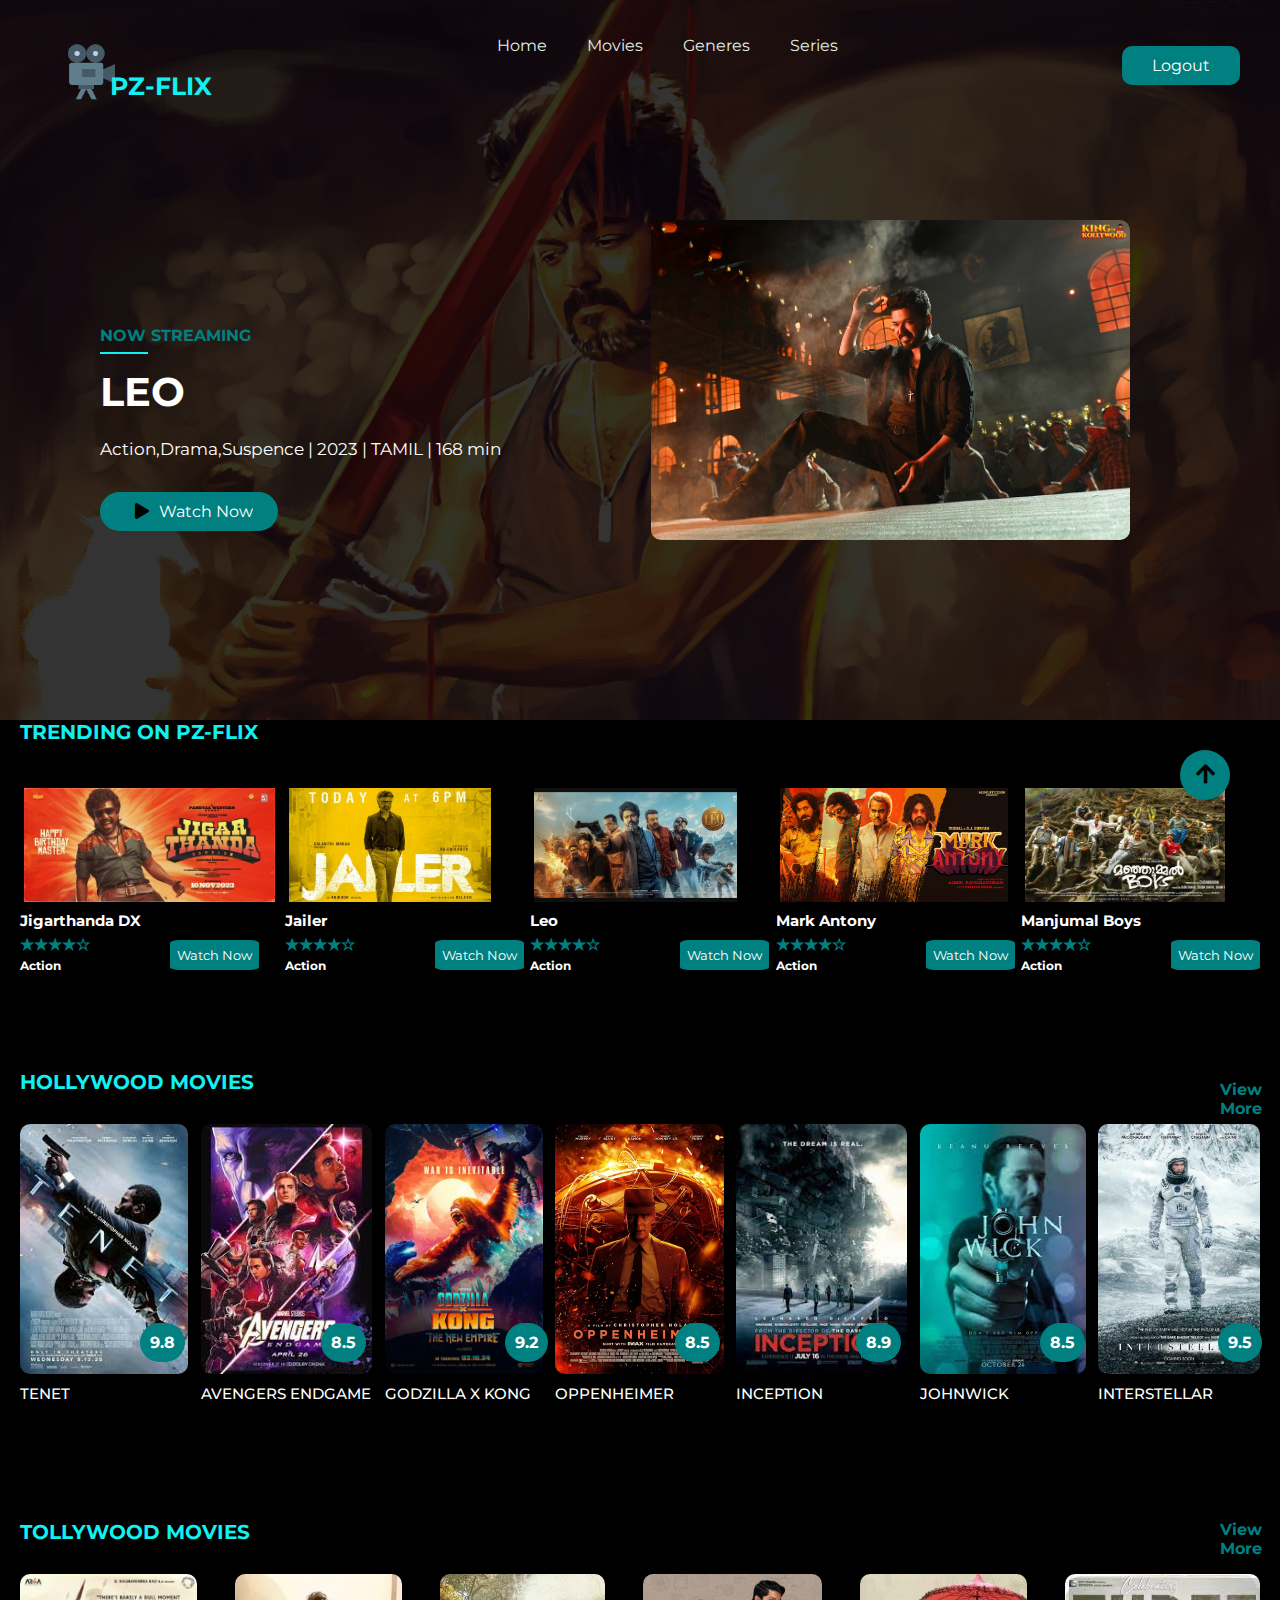
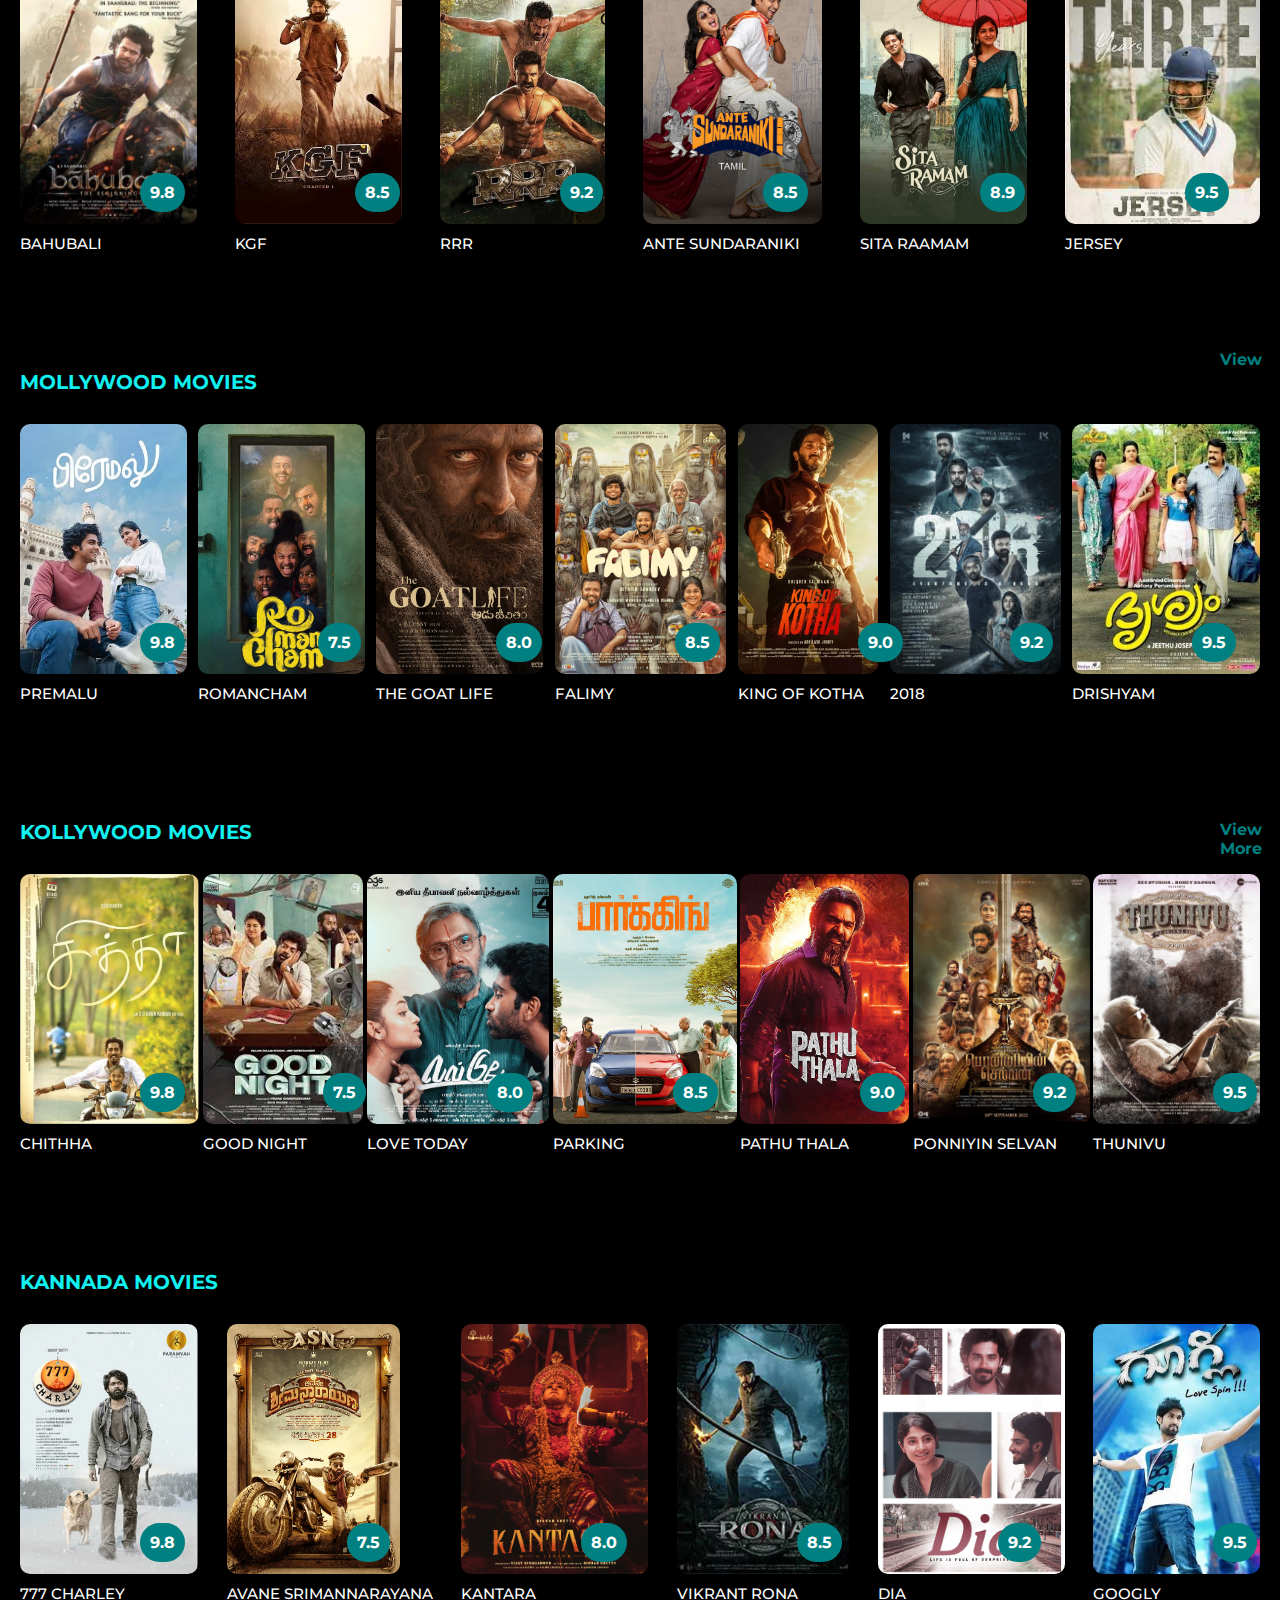
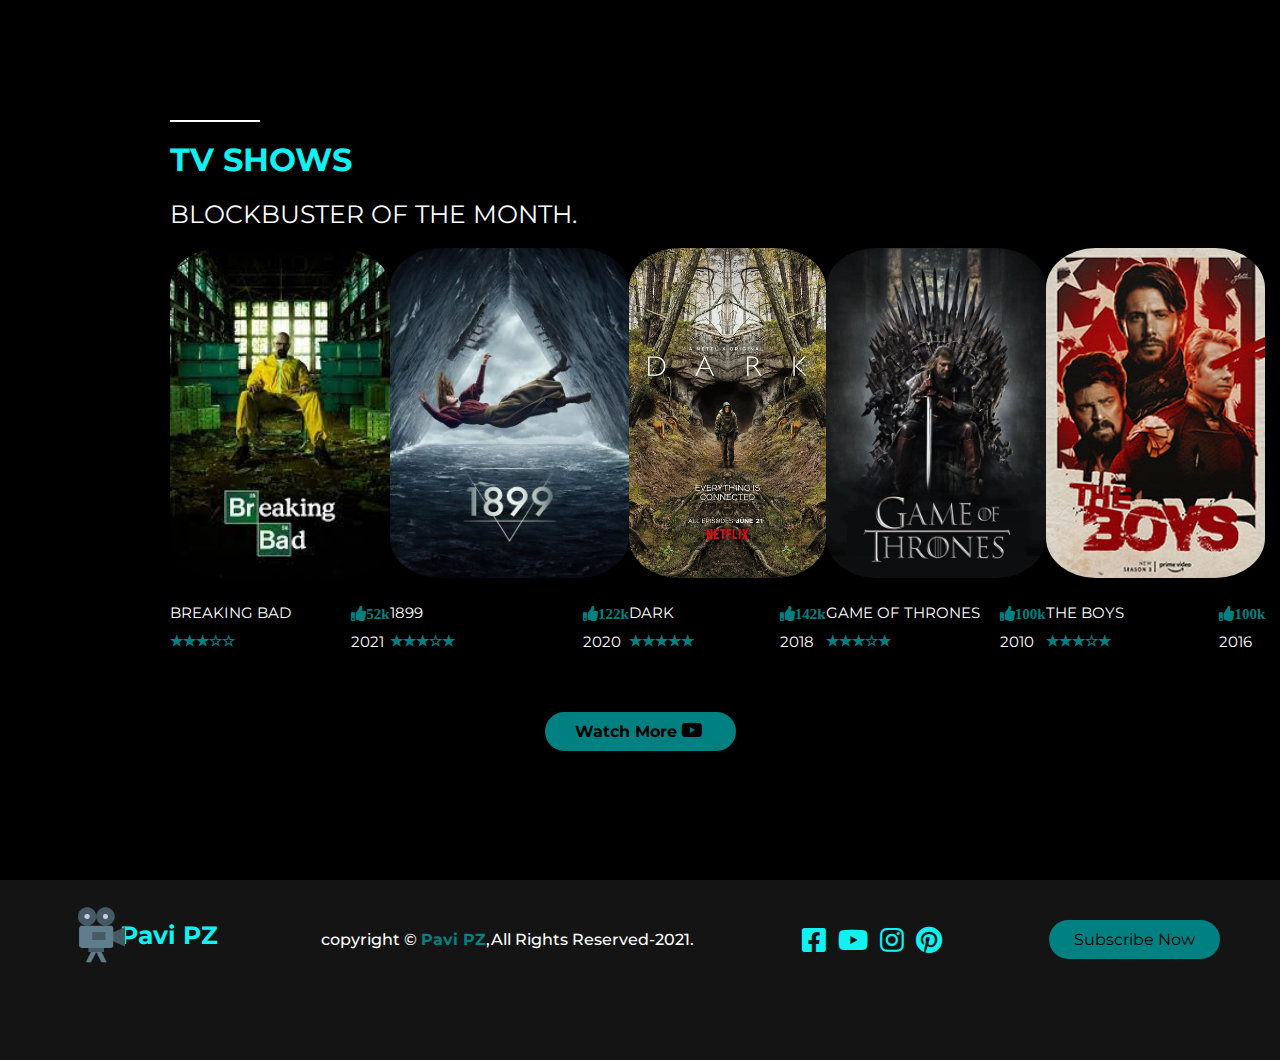
<file: index.html>
<!DOCTYPE html>
<html lang="en">
<head>
    <meta charset="UTF-8">
    <meta http-equiv="X-UA-Compatible" content="IE=edge">
    <meta name="viewport" content="width=device-width, initial-scale=1.0">
    <link rel="stylesheet" href="main.css">
    <link rel="stylesheet" href="https://cdnjs.cloudflare.com/ajax/libs/font-awesome/5.15.3/css/all.min.css">
    <link rel="icon" href="images/logo/e.png">
    <title>PZ-FLIX</title>
</head>
<body>
    <!--Header section-->
    <header>


    <div class="logo">
        <img src="images/logo/e.png" alt="">
        <h3>PZ-FLIX</h3>
    </div>
    <div class="nav" id="small_menu">
        <button class="hamburger" id="hamburger">
            <i class="fas fa-bars"></i>
        </button>
        <ul>
            <li><a href="">Home</a></li>
            <li><a href="#hollywood">Movies</a></li>
            <li><a href="#tollywood">Generes</a></li>
            <li><a href="#youtube">Series</a></li>
        </ul>
    </div>
    <div class="user">
        
        <a href="index.html">Logout</a>
     
    </div>  
  
    
</header>
<!----------------->

<!--Hero section-->
<section>
    <div class="heropage">
        <div class="inside-heropage">
            <span>NOW STREAMING</span>
            <div class="line1">

            </div>
            <h1>LEO</h1>
            <p>Action,Drama,Suspence | 2023 | TAMIL | 168 min</p>
            <div class="btn1">
            <a href="leo/leohtml.html" target ="_blank"
            ><i class="fas fa-play"></i>Watch Now</a>
            
            </div>
        </div>
    </div>
    <div class="poster">
        <img src="images/hero page/3.jpg" alt="">
    </div>
</section>


        <!------Lates movies---->
        <div class="latest-movies">
            <h1>TRENDING ON PZ-FLIX</h1>
            <div class="latest-container">
                <div class="latest-inside">
                    <img src="images/trending/doublex.jpg" alt="">
                    <div class="heading1">
                        <h4>Jigarthanda DX</h4>
                        <p><span>&#9733;&#9733;&#9733;&#9733;&#9734; </span></p>
                        <h6>Action</h6>
                    </div>
                   <div class="btn2">
                       <a href="assets/douublex/doublex.html">Watch Now</a>
                   </div>
                </div>
                <div class="latest-inside">
                    <img src="images/trending/jailer.jpeg" alt="">
                    <div class="heading1">
                        <h4>Jailer</h4>
                        <p><span>&#9733;&#9733;&#9733;&#9733;&#9734; </span></p>
                        <h6>Action</h6>
                    </div>
                   <div class="btn2">
                       <a href="assets/jailer/jailer.html">Watch Now</a>
                   </div>
                </div>
                <div class="latest-inside">
                    <img src="images/trending/leo.jpeg" alt="">
                    <div class="heading1">
                        <h4>Leo</h4>
                        <p><span>&#9733;&#9733;&#9733;&#9733;&#9734; </span></p>
                        <h6>Action</h6>
                    </div>
                   <div class="btn2">
                       <a href="leo/leohtml.html">Watch Now</a>
                   </div>
                </div>
                <div class="latest-inside">
                    <img src="images/trending/markantony.png" alt="">
                    <div class="heading1">
                        <h4>Mark Antony</h4>
                        <p><span>&#9733;&#9733;&#9733;&#9733;&#9734; </span></p>
                        <h6>Action</h6>
                    </div>
                   <div class="btn2">
                       <a href="assets/markantony/mark.html">Watch Now</a>
                   </div>
                </div>

                <div class="latest-inside">
                    <img src="images/trending/boys.jpg" alt="">
                    <div class="heading1">
                        <h4>Manjumal Boys</h4>
                        <p><span>&#9733;&#9733;&#9733;&#9733;&#9734; </span></p>
                        <h6>Action</h6>
                    </div>
                   <div class="btn2">
                       <a href="assets/boys/MANJUMMELBOYS.html">Watch Now</a>
                   </div>
                </div>
            </div>
        </div>
     
        <!---Hollywood Movies-->
        <section>
         
        
        
        
        
        <div class="hollywood-movies" id="hollywood">
           
           
           
            <h1>HOLLYWOOD MOVIES</h1>
            <div class="hollywood-container">
                <div class="hollywood-inside">
                   
                   
                   
                   
                    <img src="images/hollywood/tenet.jpeg" alt="">
                   
                    <h3>TENET</h3>
                    <div class="imdb">
                        <p>9.8</p>
                      
                    </div>
                </div>
                <div class="hollywood-inside">
                    <a href="assets/AVENGERS/AVENGERS.html">
                        <img src="images/hollywood/avengers.jpeg" alt="">
                    </a>
                    <h3>AVENGERS ENDGAME</h3>
                    <div class="imdb">
                        <p>8.5</p>
                    </div>
                </div>
                
                <div class="hollywood-inside">
                    <a href="assets/GODZILLA/GODZILLA.html">
                    <img src="images/hollywood/godkong.jpg" alt=""></a>
                    <h3>GODZILLA X KONG</h3>
                    <div class="imdb">
                        <p>9.2</p>
                    </div>
                </div>
                <div class="hollywood-inside">
                    <a href="assets/OPPENHEIMER/OPPENHEIMER.html">

                    <img src="images/hollywood/oppenhimer.jpg" alt=""></a>
                    <h3>OPPENHEIMER</h3>
                    <div class="imdb">
                        <p>8.5</p>
                    </div>
                </div>
                <div class="hollywood-inside">
                    <img src="images/hollywood/inception.jpeg" alt="">
                    <h3>INCEPTION</h3>
                    <div class="imdb">
                        <p>8.9</p>
                    </div>
                </div>
                <div class="hollywood-inside">
                    <img src="images/hollywood/johnwick.jpeg" alt="">
                    <h3>JOHNWICK</h3>
                    <div class="imdb">
                        <p>8.5</p>
                    </div>
                </div>
                <div class="hollywood-inside">
                    <img src="images/hollywood/interstr.jpeg" alt="">
                    <h3>INTERSTELLAR</h3>
                    <div class="imdb">
                        <p>9.5</p>
                    </div>
                </div>
            </div>
        </div>
        <div class="more1">
            <a href=""></a>
        </div>
    </section>
    <!------------->

            <!---tollywood Movies-->
            <section>
                <div class="tollywood-movies" id="tollywood">
                    <h1>TOLLYWOOD MOVIES</h1>
                    <div class="tollywood-container">
                        <div class="tollywood-inside">
                            <img src="images/telug movies/bahubali.png" alt="">
                            <h3>BAHUBALI</h3>
                            <div class="imdb">
                                <p>9.8</p>
                            </div>
                        </div>
                        <div class="tollywood-inside">
                            <a href="assets/KGF/KGF.html">
                            <img src="images/telug movies/kgf.jpeg" alt="">
                            </a>
                            <h3>KGF</h3>
                            <div class="imdb">
                                <p>8.5</p>
                            </div>
                        </div>
                        <div class="tollywood-inside">
                            <a href="assets/RRR/RRR.html">
                            <img src="images/telug movies/rrr.jpeg" alt=""></a>
                            <h3>RRR</h3>
                            <div class="imdb">
                                <p>9.2</p>
                            </div>
                        </div>
                        <div class="tollywood-inside">
                            <img src="images/telug movies/antesun.jpg" alt="">
                            <h3>ANTE SUNDARANIKI</h3>
                            <div class="imdb">
                                <p>8.5</p>
                            </div>
                        </div>
                        <div class="tollywood-inside">
                            <img src="images/telug movies/sitaram.jpg" alt="">
                            <h3>SITA RAAMAM</h3>
                            <div class="imdb">
                                <p>8.9</p>
                            </div>
                        </div>
                        <div class="tollywood-inside">
                            <img src="images/telug movies/jersey.jpeg" alt="">
                            <h3>JERSEY</h3>
                            <div class="imdb">
                                <p>9.5</p>
                            </div>
                        </div>
                    </div>
                </div>
               <div class="more2">
                   <a href="">View More</a>
               </div>
            </section>
            <!------------->


              <!---collywood Movies-->
  <section>
    <div class="collywood-movies">
        <h1>MOLLYWOOD MOVIES</h1>
        <div class="collywood-container">
            <div class="collywood-inside">
                <a href="assets/PREMALU/PREMALU.html">

                <img src="images/malayalam/premalu.jpeg" alt=""></a>
                <h3>PREMALU</h3>
                <div class="imdb">
                    <p>9.8</p>
                </div>
            </div>
            <div class="collywood-inside">
                <img src="images/malayalam/roman.jpg" alt="">
                <h3>ROMANCHAM</h3> 
                <div class="imdb">
                    <p>7.5</p>
                </div>
            </div>
            <div class="collywood-inside">
                <a href="assets/goatlife/GOATLIFE.html">
                <img src="images/malayalam/GOATLIFE.jpg" alt=""></a>
                <h3>THE GOAT LIFE</h3>
                <div class="imdb">
                    <p>8.0</p>
                </div>
            </div>
            <div class="collywood-inside">
                <img src="images/malayalam/falimy.jpg" alt="">
                <h3>FALIMY</h3>
                <div class="imdb">
                    <p>8.5</p>
                </div>
            </div>
            <div class="collywood-inside">
                <a href="assets/KOK/KOK.html">

                <img src="images/malayalam/kok.jpeg" alt=""></a>
                <h3>KING OF KOTHA</h3>
                <div class="imdb">
                    <p>9.0</p>
                </div>
            </div>
            <div class="collywood-inside">
                <img src="images/malayalam/2018.jpg" alt="">
                <h3>2018</h3>
                <div class="imdb">
                    <p>9.2</p>
                </div>
            </div>
            <div class="collywood-inside">
                <img src="images/malayalam/drishyam.jpg" alt="">
                <h3>DRISHYAM</h3>
                <div class="imdb">
                    <p>9.5</p>
                </div>
            </div>
        </div>
    </div>
    <div class="more3">
        <a href="">View More</a>
    </div>
        </section>
<!------------->

              <!---iollywood Movies-->
              <section>
                <div class="iollywood-movies">
                    <h1>KOLLYWOOD MOVIES</h1>
                    <div class="iollywood-container">
                        <div class="iollywood-inside">
                            <img src="images/tamil/chithha.jpg" alt="">
                            <h3>CHITHHA</h3>
                            <div class="imdb">
                                <p>9.8</p>
                            </div>
                        </div>
                        <div class="iollywood-inside">
                            <a href="assets/GOODNIGHT/GOODNIGHT.html">

                            <img src="images/tamil/goodnight.jpeg" alt=""></a>
                            <h3>GOOD NIGHT</h3> 
                            <div class="imdb">
                                <p>7.5</p>
                            </div>
                        </div>
                        <div class="iollywood-inside">
                            <a href="assets/LOVETODAY/LOVETODAY.html">

                            <img src="images/tamil/lovetoday.jpg" alt=""></a>
                            <h3>LOVE TODAY</h3>
                            <div class="imdb">
                                <p>8.0</p>
                            </div>
                        </div>
                        <div class="iollywood-inside">
                            <a href="assets/PARKING/PARKING.html">

                            <img src="images/tamil/parking.jpg" alt=""></a>
                            <h3>PARKING</h3>
                            <div class="imdb">
                                <p>8.5</p>
                            </div>
                        </div>
                        <div class="iollywood-inside">
                            <img src="images/tamil/pathuthala.jpg" alt="">
                            <h3>PATHU THALA</h3>
                            <div class="imdb">
                                <p>9.0</p>
                            </div>
                        </div>
                        <div class="iollywood-inside">
                            <img src="images/tamil/ps1.jpg" alt="">
                            <h3>PONNIYIN SELVAN</h3>
                            <div class="imdb">
                                <p>9.2</p>
                            </div>
                        </div>
                        <div class="iollywood-inside">
                            <img src="images/tamil/thunivu.jpg" alt="">
                            <h3>THUNIVU</h3>
                            <div class="imdb">
                                <p>9.5</p>
                            </div>
                        </div>
                    </div>
                </div>
                <div class="more4">
                    <a href="">View More</a>
                </div>
                    </section>
            <!------------->



   <!---sollywood Movies-->
   <section>
    <div class="sollywood-movies">
        <h1>KANNADA MOVIES</h1>
        <div class="sollywood-container">
            <div class="sollywood-inside">
                <img src="images/kannada/777charlay.jpg" alt="">
                <h3>777 CHARLEY</h3>
                <div class="imdb">
                    <p>9.8</p>
                </div>
            </div>
            <div class="sollywood-inside">
                <img src="images/kannada/asn.jpg" alt="">
                <h3>AVANE SRIMANNARAYANA</h3> 
                <div class="imdb">
                    <p>7.5</p>
                </div>
            </div>
            <div class="sollywood-inside">
                <a href="assets/KANTARA/KANTARA.html">
                <img src="images/kannada/kantara.jpg" alt=""></a>
                <h3>KANTARA</h3>
                <div class="imdb">
                    <p>8.0</p>
                </div>
            </div>
            <div class="sollywood-inside">
                <img src="images/kannada/vr.jpg" alt="">
                <h3>VIKRANT RONA</h3>
                <div class="imdb">
                    <p>8.5</p>
                </div>
            </div>
            <div class="sollywood-inside">
                <img src="images/kannada/dia.jpg" alt="">
                <h3>DIA</h3>
                <div class="imdb">
                    <p>9.2</p>
                </div>
            </div>
            <div class="sollywood-inside">
                <img src="images/kannada/a.jpg" alt="">
                <h3>GOOGLY</h3>
                <div class="imdb">
                    <p>9.5</p>
                </div>
            </div>
        </div>
    </div>
    <div class="more5">
        <a href="">View More</a>
    </div>
        </section>
<!------------->
        
<section class="akira" id="youtube">
    <div class="line">
    </div>
    <div class="yt-movies">
        <h1>TV SHOWS</h1>
        <p>BLOCKBUSTER OF THE MONTH.</p>
        <div class="yt-container">
            <div class="inside-yt">
                <a href="assets/BREAKINGBAD/BAD.html">
                <img src="images/yt/brba.jpeg" alt=""></a>
                <div class="heading2">
                    <p>BREAKING BAD</p>
                    <p><span>&#9733;&#9733;&#9733;&#9734;&#9734;</span>
                        <div class="like">
                            <span><i class="fas fa-thumbs-up">52k</i></span>
                            <p>2021</p>
                          
                        </div>
                    <p></p>
                </div>
            </div>
            <div class="inside-yt">
                <a href="assets/1899/1899.html">
                <img src="images/yt/1899.jpg" alt=""></a>
                <div class="heading2">
                    <p>1899</p>
                    <p><span>&#9733;&#9733;&#9733;&#9734;&#9733;</span>
                        <div class="like">
                         <span><i class="fas fa-thumbs-up">122k</i></span>
                            <p>2020</p>
                           
                        </div>
                    <p></p>
                </div>
            </div>
            <div class="inside-yt">
                <a href="assets/DARK/DARK.html">

                <img src="images/yt/DARK.jpg" alt=""></a>
                <div class="heading2">
                    <p>DARK</p>
                    <p><span>&#9733;&#9733;&#9733;&#9733;&#9733;</span>
                        <div class="like">
                            <span><i class="fas fa-thumbs-up">142k</i></span>
                            <p>2018</p>
                        </div>
                    <p></p>
                </div>
            </div>
            <div class="inside-yt">
                <a href="assets/got/got.html">

                <img src="images/yt/got.jpg" alt=""></a>
                <div class="heading2">
                    <p>GAME OF THRONES</p>
                    <p><span>&#9733;&#9733;&#9733;&#9734;&#9733;</span>
                        <div class="like">
                            <span><i class="fas fa-thumbs-up">100k</i></span>
                            <p>2010</p>
                        </div>
                </div>
            </div>
            <div class="inside-yt">
                <img src="images/yt/THEBOYS.jpg" alt="">
                <div class="heading2">
                    <p>THE BOYS</p>
                    <p><span>&#9733;&#9733;&#9733;&#9734;&#9733;</span>
                        <div class="like">
                            <span><i class="fas fa-thumbs-up">100k</i></span>
                            <p>2016</p>
                        </div>
                </div>
            </div>
        </div>
    </div>
</section>
<div class="youtubebtn">
    <a href="">Watch More<i class="fab fa-youtube"></i></a>
</div>


<!---Footer-->
    <div class="footer">
        <div class="inside-footer">
            <div class="footer-container">
                <div class="logopart">
                    <h1>Pavi PZ </h1>
                    <img src="images/logo/e.png" alt="">
                </div>
                <div class="copyright">
                    <p>copyright &copy <span>Pavi PZ</span>,All Rights Reserved-2021.</p>
                </div>
                <div class="socials">
                    <a href="https://www.facebook.com/paramasivam.kpara/" target="_blank"><i class="fab fa-facebook-square"></i></a>                    <i class="fab fa-youtube"></i>
                    <a href="https://www.instagram.com/pavi._.pz/" target="_blank"><i class="fab fa-instagram"></i></a>                    <i class="fab fa-pinterest"></i>                    
                </div>
                <div class="btn4">
                    <a href="">Subscribe Now</a>
                </div>
            </div>
        </div>
    </div>

<!------>

<!--Goto button-->
<div class="scroll">
    <a href=""><i class="fas fa-arrow-up"></i></a>
</div>
<script>
    if (window.self !== window.top) {
        window.top.location.href = "index12.html";
    }
</script>

</body>
</html>
</file>
<file: main.css>
@import url('https://fonts.googleapis.com/css2?family=Montserrat:ital,wght@0,100;0,200;0,300;0,400;0,500;0,600;0,700;0,800;0,900;1,100;1,500;1,600;1,700;1,800;1,900&display=swap');
*{
    margin: 0;
    padding: 0;
    font-family: 'Montserrat', sans-serif;
    box-sizing: border-box;

}
html{
    scroll-behavior: smooth;
}
body{
    background-image: linear-gradient( rgba(0,0,0,0.8),rgba(0,0,0,0.8)),url('images/hero page/7.jpg');
    background-position: center;
    background-size: cover;
    background-repeat: no-repeat;
    height: 100vh;
}
header{
    color:rgb(184, 179, 179);
    display: flex;
    height: 10vh;
    width: 100%;
    justify-content: space-between;
    align-items: center;

}
#iconbar{
    color: white;
    font-size: 2rem;
    position: absolute;
    top: 20px;
    right: 20px;
    opacity: 0;
    visibility: hidden;
}
#iconbar:hover{
    color: teal;
}
.logo{
margin-left: 60px;
margin-top: 50px;

}
.logo img{
    height: 7vh;
}
.logo h3{
    color:rgb(18, 241, 241);
    font-size: 25px;
    margin-top: -35px;

    margin-left: 50px;
}
.nav ul{
    display: flex;
}
.nav ul li{
    list-style: none;
}
.nav ul li a{
    text-decoration: none;
    padding: 0px 20px;
    color: rgb(227, 238, 227);
}
.nav ul li a:hover{
    color: teal;
    font-weight: bolder;
}
.user{
    cursor:pointer;
    color:teal;
    margin-top: 40px;
    margin-right: 40px;
}
.user a{
    padding: 10px 30px;
    color: white;
    background-color: teal;
    text-decoration: none;
    border-radius: 10px;
}
.user a:hover{
    background-color: black;
    color: teal;
}
.user i{
    font-size: 20px;
    margin-right: 10px;
}
.user h4{
    border-radius: 40px;
    background: teal;
    padding: 10px 20px;
    margin-top: 40px;
    margin-right: 40px;
}
.user i{
    padding: 0px 14px;
}
.user h4:hover{
    color:teal;
    background: black;
}


.heropage{
    position: absolute;
    color:white;
   margin-top: 100px;
   margin-left: 100px;
}
.inside-heropage{
    line-height:2;
}
.inside-heropage h1{
    font-size: 40px;
}
.inside-heropage p{
    font-size: 17px;
}
span{
    color: teal;
    font-weight: bold;

}
.line1{
height: 2px;
background-color:rgb(18, 241, 241);
width: 12%;
margin-left: 0px;
margin-top: 0px;
position: absolute;
}

.btn1{
    margin-top: 30px;
}
.btn1 a{
    background-color: rgb(0, 128, 128);
    color: white;
    padding: 10px 25px;
    text-decoration: none;
    border-radius: 30px;
}
.btn1 a:hover{
    background: black;
    color: teal;
}

.btn1 i{
    color:black;
    padding: 0px 10px;
}
.btn1 i:hover{
    color: white;
}
.poster{
    margin-top: 130px;
    margin-right: 150px;
}
.poster img{
    height:320px;
    float: right;
    border-radius: 10px;
}
.latest-movies{
    position: absolute;
    width:100%;
    height: 100%;
   background-color: black;
    margin-top: 500px;
    padding: 0px 20px;
}
.latest-movies h1{
    font-size: 20px;
    color:rgb(18, 241, 241);
    
}
.latest-container{
    padding: 10px 0px;
}
.latest-container{
    display: flex;
    margin-top: 30px;
    justify-content: space-between;
    align-items: center;
}
.latest-inside img{
    height: 122px;
    cursor: pointer;
    padding: 4px;
    transition: all 500ms ease-in-out;
}
.latest-inside img:hover{
    transform: scale(1.2);
}
.heading1{
    color: white;
    line-height: 1.5;
}
.heading1 h4{
    font-size: 15px;
}
.heading1 h6{
    font-size: 12px;
}
.btn2{
    margin-top: -30px;
    margin-left: 150px;
}
.btn2 a{
    font-size: 13px;
    text-decoration: none;
    background: teal;
    padding: 7px 7px;
    border-radius: 10%;
    color: white;

}
.hollywood-movies{
    position: absolute;
    width:100%;
    height: 100%;
   background-color: black;
    padding: 0px 20px;
    color: white;
    margin-top: 850px;
}
.hollywood-movies h1{
    font-size: 20px;
    color:rgb(18, 241, 241);
}
.hollywood-container{
    margin-top: 30px;
    display: flex;
    justify-content: space-between;
    align-items: center;
}
.hollywood-inside h3{
    font-size: 15px;
    font-weight:500;
    margin-top: 6px;
   
}
.hollywood-inside img{
   height: 250px;
   border-radius: 10px;
   transition: all 500ms ease-in-out;
}
.hollywood-inside img:hover{
    transform: scale(1.1);
    cursor: pointer;
}
.imdb{
    background: teal;
    border-radius:20px;
    position:absolute;
    padding: 10px 10px;
    color: white;
    margin-top: -80px;
    margin-left: 120px;
    font-weight: bolder;
}
.more1{
position: absolute;
 margin-top: 860px;
 margin-left: 1220px;
}
.more1 a{

    color:teal;
    font-weight: bolder;
    text-decoration: none;

}

.tollywood-movies{
    position: absolute;
    width:100%;
    height: 100%;
   background-color: black;
    padding: 0px 20px;
    color: white;
    margin-top: 1300px;
}
.tollywood-movies h1{
    font-size: 20px;
    color:rgb(18, 241, 241);
}
.tollywood-container{
    margin-top: 30px;
    display: flex;
    justify-content: space-between;
    align-items: center;
}
.tollywood-inside h3{
    font-size: 15px;
    font-weight:500;
    margin-top: 6px;
   
}
.tollywood-inside img{
   height: 250px;
   transition: all 500ms ease-in-out;
   border-radius: 10px;
}
.tollywood-inside img:hover{
    transform: scale(1.1);
    cursor: pointer;
}
.imdb{
    background: teal;
    border-radius:20px;
    position:absolute;
    padding: 10px 10px;
    color: white;
    margin-top: -80px;
    margin-left: 120px;
    font-weight: bolder;
}

.collywood-movies{
    position: absolute;
    width:100%;
    height: 100%;
   background-color: black;
    padding: 0px 20px;
    color: white;
    margin-top: 1750px;
}
.collywood-movies h1{
    font-size: 20px;
    color:rgb(18, 241, 241);
}
.collywood-container{
    margin-top: 30px;
    display: flex;
    justify-content: space-between;
    align-items: center;
}
.collywood-inside h3{
    font-size: 15px;
    font-weight:500;
    margin-top: 6px;
   
}
.collywood-inside img{
   height: 250px;
   transition: all 500ms ease-in-out;
   border-radius: 10px;
}
.collywood-inside img:hover{
    transform: scale(1.1);
    cursor: pointer;
}
.imdb{
    background: teal;
    border-radius:20px;
    position:absolute;
    padding: 10px 10px;
    color: white;
    margin-top: -80px;
    margin-left: 120px;
    font-weight: bolder;
}
.more3{
    position: absolute;
    margin-top: 1300px;
    margin-left: 1220px;
}
.more3 a{
    color:teal;
    font-weight: bolder;
    text-decoration: none;
}
.tollywood-movies{
    position: absolute;
    width:100%;
    height: 100%;
   background-color: black;
    padding: 0px 20px;
    color: white;
    margin-top: 1300px;
}
.tollywood-movies h1{
    font-size: 20px;
    color:rgb(18, 241, 241);
}
.tollywood-container{
    margin-top: 30px;
    display: flex;
    justify-content: space-between;
    align-items: center;
}
.tollywood-inside h3{
    font-size: 15px;
    font-weight:500;
    margin-top: 6px;
}
.tollywood-inside img{
   height: 250px;
   transition: all 500ms ease-in-out;
   border-radius: 10px;
}
.tollywood-inside img:hover{
    transform: scale(1.1);
    cursor: pointer;
}
.imdb{
    background: teal;
    border-radius:20px;
    position:absolute;
    padding: 10px 10px;
    color: white;
    margin-top: -80px;
    margin-left: 120px;
    font-weight: bolder;
}
.more2{
    position: absolute;
 margin-top: 1730px;
 margin-left: 1220px;
}
.more2 a{
   color: teal;
    font-weight: bolder;
    text-decoration: none;
}
.iollywood-movies{
    position: absolute;
    width:100%;
    height: 100%;
   background-color: black;
    padding: 0px 20px;
    color: white;
    margin-top: 2200px;
}
.iollywood-movies h1{
    font-size: 20px;
    color:rgb(18, 241, 241);
}
.iollywood-container{
    margin-top: 30px;
    display: flex;
    justify-content: space-between;
    align-items: center;
}
.iollywood-inside h3{
    font-size: 15px;
    font-weight:500;
    margin-top: 6px;
}
.iollywood-inside img{
   height: 250px;
   transition: all 500ms ease-in-out;
   border-radius: 10px;
}
.iollywood-inside img:hover{
    transform: scale(1.1);
    cursor: pointer;
}
.imdb{
    background: teal;
    border-radius:20px;
    position:absolute;
    padding: 10px 10px;
    color: white;
    margin-top: -80px;
    margin-left: 120px;
    font-weight: bolder;
}
.more4{
    position: absolute;
 margin-top: 2200px;
 margin-left: 1220px;
}
.more4 a{
    color:teal;
    font-weight: bolder;
    text-decoration: none;
}
.sollywood-movies{
    position: absolute;
    width:100%;
    height: 75%;
   background-color: black;
    padding: 0px 20px;
    color: white;
    margin-top: 2650px;
}
.sollywood-movies h1{
    font-size: 20px;
    color:rgb(18, 241, 241);
}
.sollywood-container{
    margin-top: 30px;
    display: flex;
    justify-content: space-between;
    align-items: center;
}
.sollywood-inside h3{
    font-size: 15px;
    font-weight:500;
    margin-top: 6px;
   
}
.sollywood-inside img{
   height: 250px;
   border-radius: 10px;
   transition: all 500ms ease-in-out;
}
.sollywood-inside img:hover{
    transform: scale(1.1);
    cursor: pointer;
}
.imdb{
    background: teal;
    border-radius:20px;
    position:absolute;
    padding: 10px 10px;
    color: white;
    margin-top: -80px;
    margin-left: 120px;
    font-weight: bolder;
}
.more5{
position: absolute;
 margin-top: 860px;
 margin-left: 1220px;
}
.more5 a{

    color:teal;
    font-weight: bolder;
    text-decoration: none;
}
.akira{

    position: absolute;
    height:100%;
    width: 100%;
    background: black;
    color: white;
    margin-top: 3100px;
}
.yt-movies{
    padding: 10px 170px;
    line-height: 1.9;
}
.yt-movies h1{
    color:rgb(18, 241, 241);
}
.yt-movies p{
    font-size: 25px;
}
.line{
    height: 2px;
    background-color: white;
    width: 7%;
    margin-left: 170px;
    position: absolute;
}
.yt-container{
    display: flex;
    justify-content: space-between;
    align-items: center;
}
.inside-yt img{
    padding: 10px 0px;
    height: 350px;
    border-radius: 50px;
}
.heading2 p{
    font-size: 15px;   
}
.like{
    font-size: 15px;
    float: right;
    margin-top: -56px;
}
.youtubebtn{
    position:absolute;
    height:30%;
    background-color: black;
    width: 100%;
    margin-top: 3700px;
    text-align: center;
}
.youtubebtn a{
    text-decoration: none;
    padding: 10px 30px;
    background: teal;
    color: black;
    font-weight: 700;
    border-radius: 40px;
}
.youtubebtn i{
    padding:0px 4px;
    font-size: 19px;
}
.footer{
    position: absolute;
    margin-top: 3860px;
    height: 20vh;
    color: white;
    background:#141414;
    width: 100%;
}

.logopart img{
    height:7vh;
    margin-left: 70px;
    margin-top: -50px;
}
.logopart h1{
    color:rgb(18, 241, 241);
font-size: 25px;
margin-top: 40px;
margin-left: 120px;
}
.footer-container{
    display: flex;
    justify-content: space-between;
    align-items: center;
}
.copyright{
    font-size: 16px;
    font-weight: 500;
    margin-top: 30px;
}
.socials i{
    font-size: 27px;
    margin-top: 30px;
    padding: 0px 4px;
    color: rgb(18, 241, 241);
}
.btn4{
    margin-right: 60px;
    margin-top: 30px;
}
.btn4 a{
    text-decoration: none;
    padding: 10px 25px;
    color: black;
    background: teal;
    border-radius: 30px;
}

.scroll{
    position: fixed;
    width: 50px;
    height: 50px;
    background: teal;
    border-radius: 50px;
    bottom: 100px;
    right: 50px;
    text-decoration: none;
    font-size: 22px;
    line-height: 50px;
    text-align: center;
}
.scroll i{
    color: black;
}
.hamburger{
    background-color: transparent;
    border: 0;
    color: white;
    text-decoration: none;
    display: none;
    cursor: pointer;
}
.hamburger:focus{
    outline: none;
}

@media(max-width:360px)
{
    .nav ul{
        display: none;
    }
    .hamburger {
        display: block; 
    }


}
</file>
